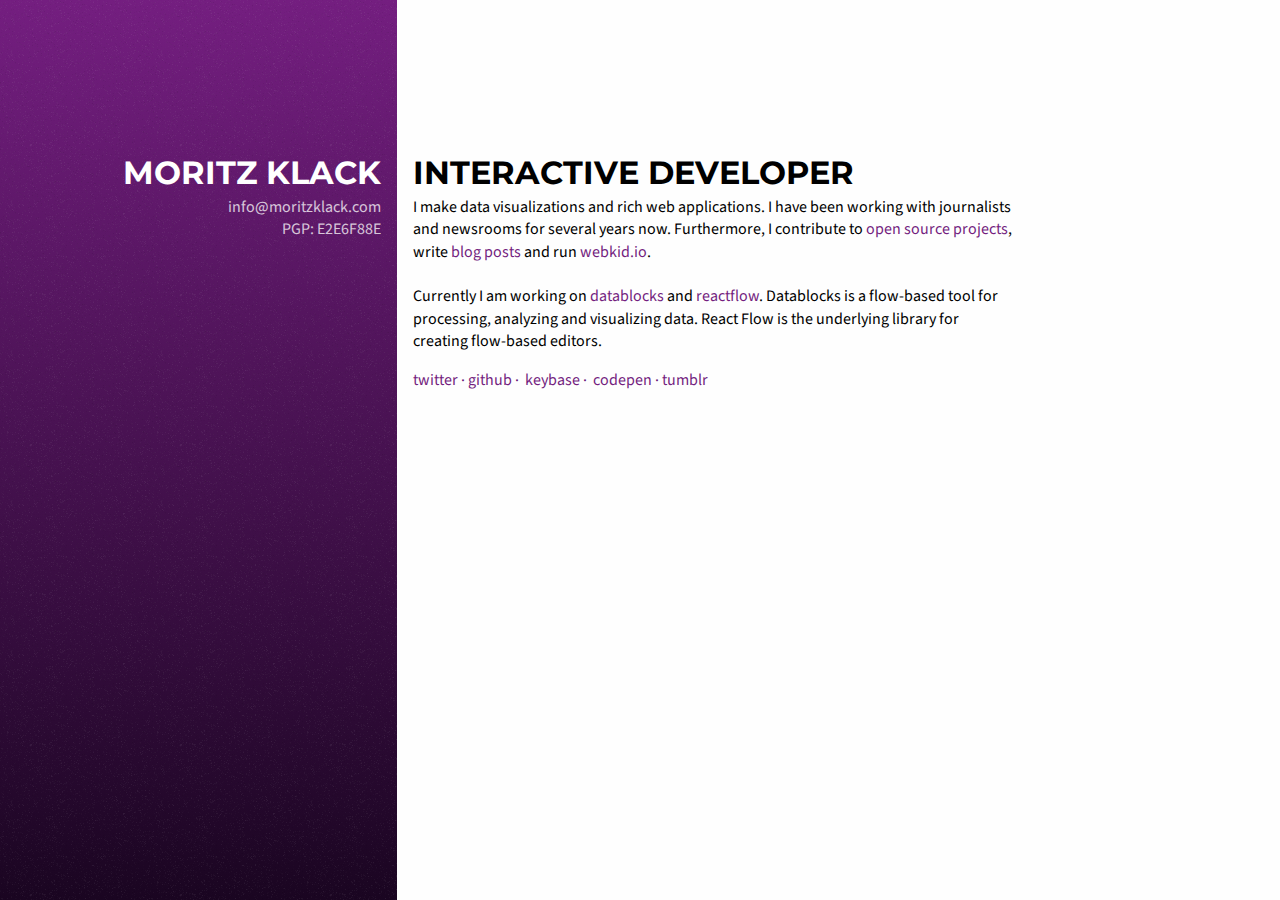
<file: test-moritzklack/index.html>
<!DOCTYPE html>
<html lang="en">
<head>
  <meta charset="UTF-8">
  <meta name="viewport" content="width=device-width, initial-scale=1.0">
  <meta http-equiv="X-UA-Compatible" content="ie=edge">
  <title>Moritz Klack - Interactive Developer, Data Visualisations, Maps, Web Apps</title>
  <meta name="description" content="Moritz develops interactive data visualisations, web apps and map applications">
  <link href="https://fonts.googleapis.com/css?family=Montserrat:900|Source+Sans+Pro:400" rel="stylesheet">
  <style>
    ::-moz-selection {
      color: white;
      background: #741e80;
    }

    ::selection {
      color: white;
      background: #741e80;
    }

    * {
      box-sizing:border-box;
    }

    body {
      font-family: 'Source Sans Pro', sans-serif;
      line-height: 1.4;
      background: #fefefe;
    }

    html, body {
      margin:0;
      padding:0;
      height: 100%;
    }

    p {
      margin: 0;
      max-width: 600px;
    }

    a {
      color: #741e80;
      text-decoration: none;
      transition: background .2s, color .2s;
    }

    .content a:hover {
      background: #741e80;
      color: white;
    }

    header {
      background: #741e80;
      background: linear-gradient(to bottom, #741e80 0%,#1a0521 100%);
      color: #fff;
      position: relative;
    }

    .header-content {
      padding: 1.5rem 1rem;
    }

    .header-content a {
      color: #fff;
    }

    .content {
      padding: 1rem;
    }

    .noise {
      background: url('images/noise.png');
      width: 100%;
      height: 100%;
      position: absolute;
      opacity: .08;
    }

    h1, h2 {
      font-weight: 700;
      font-family: 'Montserrat', sans-serif;
      text-transform: uppercase;
      margin: 0;
    }

    .platforms {
      color: #680E78;
      margin-top: 1rem;
    }

    .mail, .pgp {
      display: inline-block;
      opacity: .75;
    }

    h2 {
      display: none;
    }

    @media (min-width: 768px) {
      header {
        background: #741e80;
        background: linear-gradient(to bottom, #741e80 0%,#1a0521 100%);
      }
      h1, h2 {
        font-size: 2rem;
        display: block;
      }
      .mk {
        display: flex;
        height: 100%;
      }
      header {
        width: 31%;
        min-width: 300px;
      }
      .header-content, .content {
        position: relative;
        top: 15%;
        padding: 1em;
      }
      .header-content {
        text-align: right;
      }
      .mail, .pgp {
        display: block;
      }
    }

    @media (min-width: 1300px) {
      h1, h2 {
        font-size: 2.6rem;
        margin-bottom: .1rem;
      }
      .header-content, .content {
        top: 20%;
        padding: 1em 2em;
      }
      p {
        max-width: 720px;
      }
      p, a {
        font-size: 1.2rem;
      }
    }

  </style>
</head>
<body>
  <div class="mk">
    <header>
      <div class="noise"></div>
      <div class="header-content">
        <h1>MORITZ KLACK</h1>

        <div class="mail">
          <a href="mailto:info@moritzklack.com">info@moritzklack.com</a>
        </div>
        <div class="pgp">
          <a href="https://pgp.mit.edu/pks/lookup?op=get&search=0x59BC9757E2E6F88E">PGP: E2E6F88E</a>
        </div>
      </div>
    </header>
    <section>
      <div class="content">
        <h2>Interactive Developer</h2>

        <p>
          I make data visualizations and rich web applications.
          I have been working with journalists and newsrooms for several years now.
          Furthermore, I contribute to <a href="https://github.com/moklick">open source projects</a>, write <a href="https://webkid.io/blog">blog posts</a> and run <a href="https://webkid.io">webkid.io</a>.
        </p>
        
        <br />
        
        <p>
          Currently I am working on <a href="https://datablocks.pro">datablocks</a> and <a href="https://reactflow.dev">reactflow</a>. Datablocks is a flow-based tool for processing, analyzing and visualizing data. React Flow is the underlying library for creating flow-based editors.  
        </p>

        <div class="platforms">
          <a href="https://twitter.com/moklick">twitter</a> ·
          <a href="https://github.com/moklick">github</a> · 
          <a href="https://keybase.io/moklick">keybase</a> · 
          <a href="https://codepen.io/moklick">codepen</a> ·
          <a href="http://cctv-everywhere-blog.tumblr.com/">tumblr</a>
        </div>
      </div>
    </section>
  </div>
</body>
</html>
</file>
